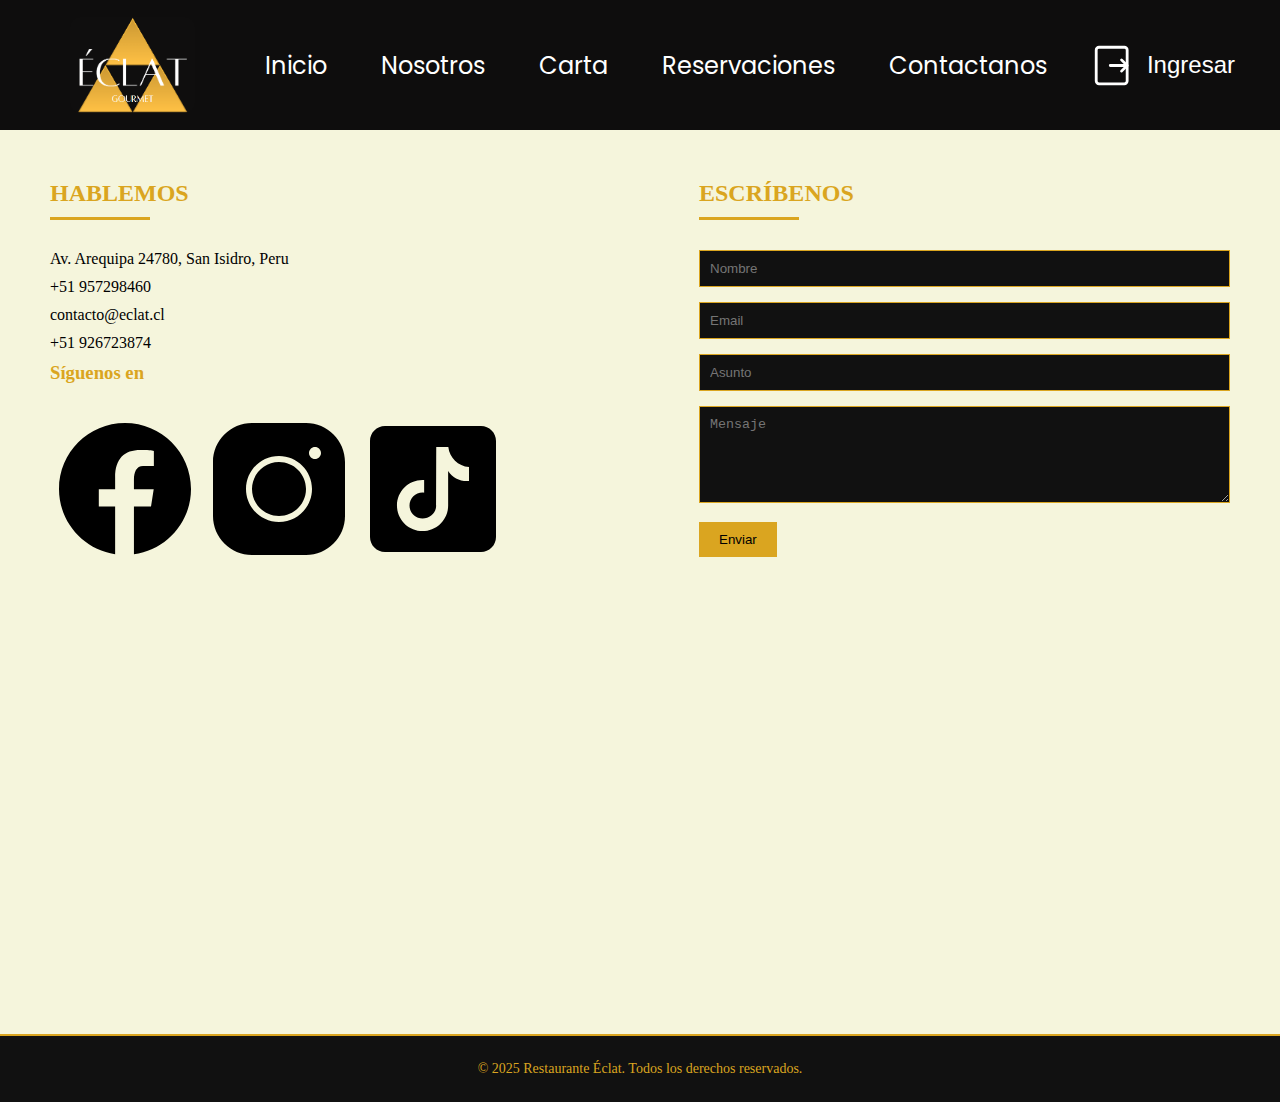
<file: pages/contactanos.html>
<!DOCTYPE html>
<html lang="en">
<head>
    <meta charset="UTF-8">
    <meta name="viewport" content="width=device-width, initial-scale=1.0">
    <title>Contactanos</title>
    <link rel="icon" href="../images/Trifuerza.svg.png">
    <link rel="stylesheet" href="../css/estilos.css">
    <link rel="stylesheet" href="../css/responsive.css">
</head>
<body>
    <header class="hero">
        <nav class="nav-container">
            <a href="../index.html" class="logotipo-enlace">
                <div class="logotipo">
                    <img src="../images/tri.png" alt="logo del restaurante" class="logo-eclat">
                </div>
            </a>
            <ul class="nav-opciones">
                <li class="nav-opcion">
                    <a href="../index.html" class="nav-link">Inicio</a>
                </li>
                <li class="nav-opcion">
                    <a href="../index.html#nuestra-historia" class="nav-link">Nosotros</a>
                </li>
                <li class="nav-opcion">
                    <a href="../pages/carta.html" class="nav-link">Carta</a>
                </li>
                <li class="nav-opcion">
                    <a href="../pages/reservaciones.html" class="nav-link">Reservaciones</a>
                </li>
                <li class="nav-opcion">
                    <a href="../pages/contactanos.html" class="nav-link">Contactanos</a>
                </li>
            </ul>
            <div class="registro">
                <button class="button-login"><svg class="icono-login" xmlns="http://www.w3.org/2000/svg" width="20" height="20" fill="currentColor" viewBox="0 0 16 16">
                    <path d="M6 8a.5.5 0 0 1 .5-.5h4.793l-1.147-1.146a.5.5 0 0 1 .708-.708l2 2a.5.5 0 0 1 0 .708l-2 2a.5.5 0 0 1-.708-.708L11.293 8.5H6.5A.5.5 0 0 1 6 8z"/>
                    <path d="M13 2.5A1.5 1.5 0 0 0 11.5 1h-9A1.5 1.5 0 0 0 1 2.5v11A1.5 1.5 0 0 0 2.5 15h9a1.5 1.5 0 0 0 1.5-1.5v-11zM2.5 2h9a.5.5 0 0 1 .5.5v11a.5.5 0 0 1-.5.5h-9a.5.5 0 0 1-.5-.5v-11a.5.5 0 0 1 .5-.5z"/>
                </svg>Ingresar</button>
            </div>

                <!--aqui va el modal no lo borren-->
            <div class="modal" id="modal-ingresar">
                <div class="modal-contenido">
                    <button class="cerrar-modal">&times;</button>
                    <img src="../images/tri.png" alt="imagen-ingreso" class="imagen-ingreso">
                    <h2 class="iniciar-sesion">Iniciar Sesion</h2>
                    <form id="formulario-login">
                        <div class="grupos">
                            <div class="grupo-1">
                                <label class="usuario-label" for="usuario">Usuario: </label>
                                <input class="usuario"type="text" id="usuario" name="usuario" required>
                            </div>
                            <div class="grupo-2">
                                <label class="contraseña-label" for="contraseña"><br>Contraseña: </label>
                                <input class="contraseña" type="password" id="contraseña" name="contraseña" required>
                            </div>
                        </div>
                        <div class="boton">
                            <button class= "button-wa" type="submit">Ingresar</button>
                        </div>
                        <div class="botones">
                            <button class="olvido" type="submit">¿Has olvidado tu contraseña?</button>
                            <h1 class="division">/</h1>
                            <button class="crear" type="submit">Registrarse en el sitio</button>
                        </div>
                    </form>
                </div>
            </div>
        </nav>
    </header>

    <main>
    <div class="container">
        <div class="left-contactanos">
            <h2>HABLEMOS</h2>
            <div class="underline"></div>
            <div class="contact-info">
                <p><i class="fa fa-map-marker"></i>Av. Arequipa 24780, San Isidro, Peru</p>
                <p><i class="fa fa-whatsapp"></i>+51 957298460</p>
                <p><i class="fa fa-envelope"></i>contacto@eclat.cl</p>
                <p><i class="fa fa-phone"></i>+51 926723874</p>
            </div>
            <h3>Síguenos en</h3>
                <section class="footer-social-container">
            <div class="footer-social">
                        <a href="https://www.youtube.com/watch?v=TfKhf-zWCS8" target="_blank" rel="noopener noreferrer">
                            <svg class="footer-img" xmlns="http://www.w3.org/2000/svg" width="100" height="100" viewBox="0 0 50 50">
                                <path d="M25,3C12.85,3,3,12.85,3,25c0,11.03,8.125,20.137,18.712,21.728V30.831h-5.443v-5.783h5.443v-3.848 c0-6.371,3.104-9.168,8.399-9.168c2.536,0,3.877,0.188,4.512,0.274v5.048h-3.612c-2.248,0-3.033,2.131-3.033,4.533v3.161h6.588 l-0.894,5.783h-5.694v15.944C38.716,45.318,47,36.137,47,25C47,12.85,37.15,3,25,3z"/>
                            </svg>
                        </a>

                        <a href="https://www.youtube.com/watch?v=TfKhf-zWCS8" target="_blank" rel="noopener noreferrer">
                            <svg class="footer-img-ig" xmlns="http://www.w3.org/2000/svg" width="50" height="50" viewBox="0 0 50 50">
                                <path d="M 16 3 C 8.83 3 3 8.83 3 16 L 3 34 C 3 41.17 8.83 47 16 47 L 34 47 C 41.17 47 47 41.17 47 34 L 47 16 C 47 8.83 41.17 3 34 3 L 16 3 z M 37 11 C 38.1 11 39 11.9 39 13 C 39 14.1 38.1 15 37 15 C 35.9 15 35 14.1 35 13 C 35 11.9 35.9 11 37 11 z M 25 14 C 31.07 14 36 18.93 36 25 C 36 31.07 31.07 36 25 36 C 18.93 36 14 31.07 14 25 C 14 18.93 18.93 14 25 14 z M 25 16 C 20.04 16 16 20.04 16 25 C 16 29.96 20.04 34 25 34 C 29.96 34 34 29.96 34 25 C 34 20.04 29.96 16 25 16 z"/>
                            </svg>
                        </a>

                        <a href="https://www.youtube.com/watch?v=TfKhf-zWCS8" target="_blank" rel="noopener noreferrer">
                            <svg class="footer-img-ig" xmlns="http://www.w3.org/2000/svg" width="100" height="100" viewBox="0 0 50 50">
                                <path d="M41,4H9C6.243,4,4,6.243,4,9v32c0,2.757,2.243,5,5,5h32c2.757,0,5-2.243,5-5V9C46,6.243,43.757,4,41,4z M37.006,22.323 c-0.227,0.021-0.457,0.035-0.69,0.035c-2.623,0-4.928-1.349-6.269-3.388c0,5.349,0,11.435,0,11.537c0,4.709-3.818,8.527-8.527,8.527 s-8.527-3.818-8.527-8.527s3.818-8.527,8.527-8.527c0.178,0,0.352,0.016,0.527,0.027v4.202c-0.175-0.021-0.347-0.053-0.527-0.053 c-2.404,0-4.352,1.948-4.352,4.352s1.948,4.352,4.352,4.352s4.527-1.894,4.527-4.298c0-0.095,0.042-19.594,0.042-19.594h4.016 c0.378,3.591,3.277,6.425,6.901,6.685V22.323z"/>
                            </svg>
                        </a>
                    </div>
                </section>
            </div>
        <div class="right-contactanos">
            <h2>ESCRÍBENOS</h2>
            <div class="underline"></div>
            <div class="form">
                <input type="text" placeholder="Nombre">
                <input type="email" placeholder="Email">
                <input type="text" placeholder="Asunto">
                <textarea placeholder="Mensaje" rows="5"></textarea>
                <button>Enviar</button>
            </div>
        </div>
    </div>

    <div class="google-map-container">
        <iframe 
          src="https://www.google.com/maps/embed?pb=!1m18!1m12!1m3!1d3916.173527731716!2d-77.06234188462004!3d-12.045155991507573!2m3!1f0!2f0!3f0!3m2!1i1024!2i768!4f13.1!3m3!1m2!1s0x9105cd8f3ab57e73%3A0x3bcd365a2e3f06b3!2sAv.%20Argentina%20540%2C%20Lima%2015079!5e0!3m2!1ses!2spe!4v1674431231357!5m2!1ses!2spe"
          width="100%" height="450" style="border:0;" allowfullscreen="" loading="lazy">
        </iframe>
    </div>

    <div id="ir-arriba">
      <svg xmlns="http://www.w3.org/2000/svg" width="40" height="40" fill="black" viewBox="0 0 24 24">
        <path d="M12 2L5 9h4v9h6V9h4z"/>
      </svg>
    </div>

    </main>
    <footer>
        <div class="footer-content">
            <p>&copy; 2025 Restaurante Éclat. Todos los derechos reservados.</p>
        </div>
    </footer>
    <script src="../js/modal-mostrar.js"></script>
    <script src="../js/ir-arriba.js"></script>
</body>
</html>
</file>
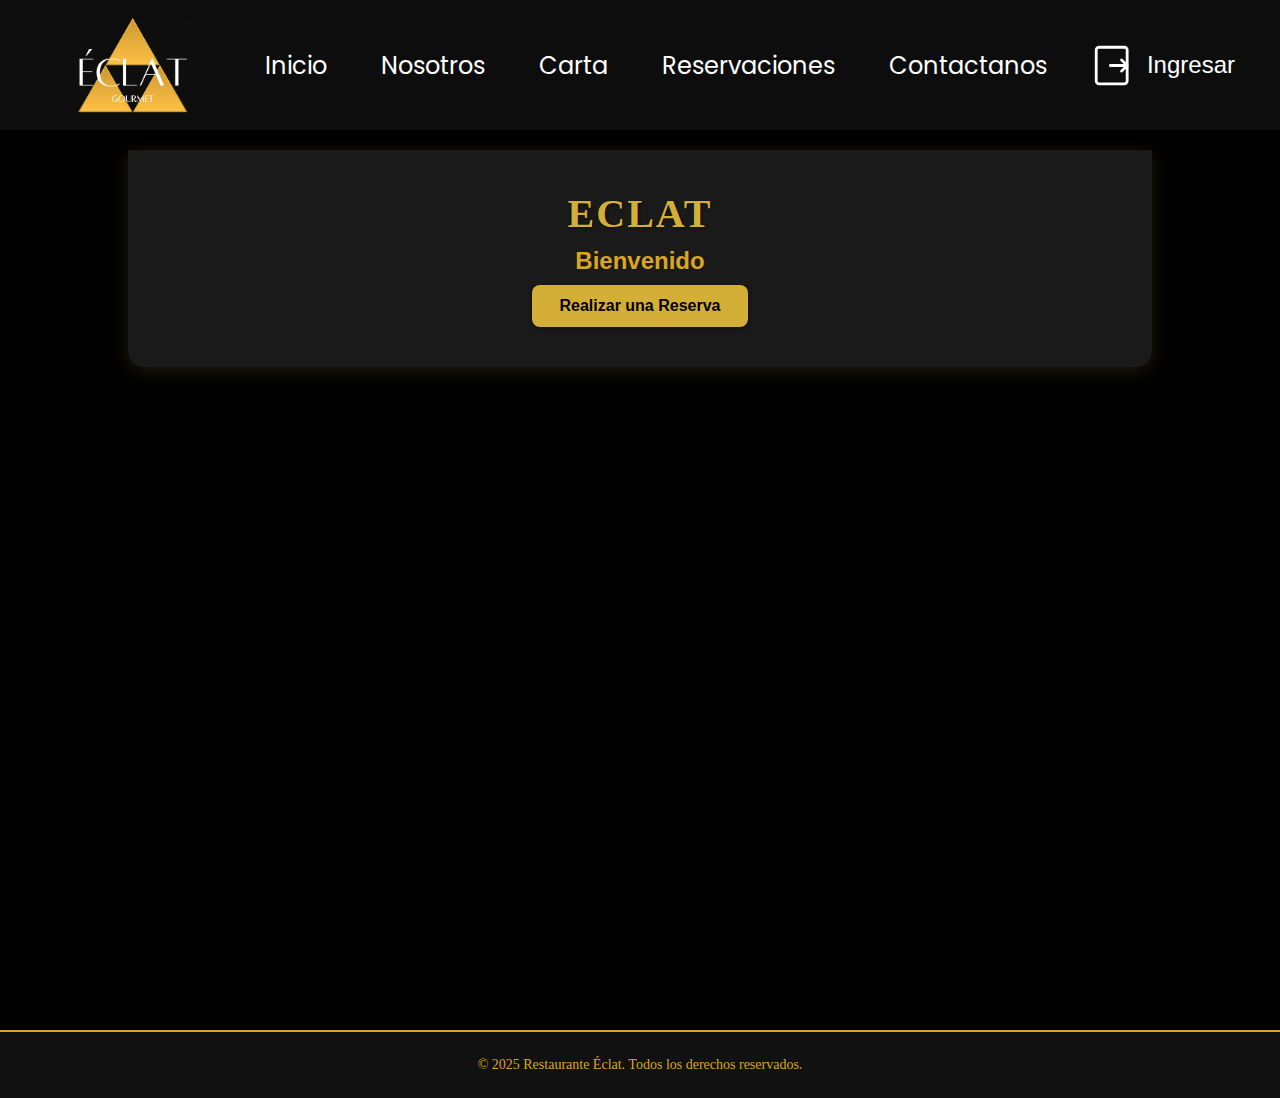
<file: pages/reservaciones.html>
<!DOCTYPE html>
<html lang="en">
<head>
    <meta charset="UTF-8">
    <meta name="viewport" content="width=device-width, initial-scale=1.0">
    <link rel="icon" href="../images/Trifuerza.svg.png">
    <title>Reservaciones</title>
    <link rel="icon" type="image/png" href="images/logo.jpg">
    <link rel="stylesheet" href="../css/estilos.css">
    <link rel="stylesheet" href="../css/responsive.css">
</head>
<body>
    <!--HEADER  -->
    <header class="hero">
      <nav class="nav-container">
          <a href="../index.html" class="logotipo-enlace">
              <div class="logotipo">
                  <img src="../images/tri.png" alt="logo del restaurante" class="logo-eclat">
              </div>
          </a>
          <ul class="nav-opciones">
              <li class="nav-opcion">
                  <a href="../index.html" class="nav-link">Inicio</a>
              </li>
              <li class="nav-opcion">
                  <a href="../index.html#nuestra-historia" class="nav-link">Nosotros</a>
              </li>
              <li class="nav-opcion">
                  <a href="../pages/carta.html" class="nav-link">Carta</a>
              </li>
              <li class="nav-opcion">
                  <a href="../pages/reservaciones.html" class="nav-link">Reservaciones</a>
              </li>
              <li class="nav-opcion">
                  <a href="../pages/contactanos.html" class="nav-link">Contactanos</a>
              </li>
          </ul>
          <div class="registro">
              <button class="button-login"><svg class="icono-login" xmlns="http://www.w3.org/2000/svg" width="20" height="20" fill="currentColor" viewBox="0 0 16 16">
                  <path d="M6 8a.5.5 0 0 1 .5-.5h4.793l-1.147-1.146a.5.5 0 0 1 .708-.708l2 2a.5.5 0 0 1 0 .708l-2 2a.5.5 0 0 1-.708-.708L11.293 8.5H6.5A.5.5 0 0 1 6 8z"/>
                  <path d="M13 2.5A1.5 1.5 0 0 0 11.5 1h-9A1.5 1.5 0 0 0 1 2.5v11A1.5 1.5 0 0 0 2.5 15h9a1.5 1.5 0 0 0 1.5-1.5v-11zM2.5 2h9a.5.5 0 0 1 .5.5v11a.5.5 0 0 1-.5.5h-9a.5.5 0 0 1-.5-.5v-11a.5.5 0 0 1 .5-.5z"/>
              </svg>Ingresar</button>
          </div>

              <!--aqui va el modal no lo borren-->
          <div class="modal" id="modal-ingresar">
              <div class="modal-contenido">
                  <button class="cerrar-modal">&times;</button>
                  <img src="../images/tri.png" alt="imagen-ingreso" class="imagen-ingreso">
                  <h2 class="iniciar-sesion">Iniciar Sesion</h2>
                  <form id="formulario-login">
                      <div class="grupos">
                          <div class="grupo-1">
                              <label class="usuario-label" for="usuario">Usuario: </label>
                              <input class="usuario"type="text" id="usuario" name="usuario" required>
                          </div>
                          <div class="grupo-2">
                              <label class="contraseña-label" for="contraseña"><br>Contraseña: </label>
                              <input class="contraseña" type="password" id="contraseña" name="contraseña" required>
                          </div>
                      </div>
                      <div class="boton">
                          <button class= "button-wa" type="submit">Ingresar</button>
                      </div>
                      <div class="botones">
                          <button class="olvido" type="submit">¿Has olvidado tu contraseña?</button>
                          <h1 class="division">/</h1>
                          <button class="crear" type="submit">Registrarse en el sitio</button>
                      </div>
                  </form>
              </div>
          </div>
      </nav>
  </header>

  <!--Inicio de las Reservaciones-->
  <main>
    <div id="reserva-background">
            <!--  Bienvenida  -->
            <section id="reserva-bienvenida">
                <div class="reserva-titulo">
                    <h1>Eclat</h1>
                </div>
                <div id="reserva-content-1">
                    <h2 style="margin-bottom: 10px;">Bienvenido</h2>
                    <button type="button" id="btn-reserva">Realizar una Reserva</button>
                </div>
            </section>
            <!--  Formulario  -->
            <form id="reserva-form" style="display: none;">
                <div class="reserva-titulo">
                    <h1>Eclat</h1>
                </div>
                <div id="reserva-content-2">
                    <p>¿Cuantas personas?</p>
                    <div id="num-per">
                        <div class="num-persona">1</div>
                        <div class="num-persona">2</div>
                        <div class="num-persona">3</div>
                        <div class="num-persona">4 o más</div>
                    </div>
                </div>
                <div class="reserva-content-3">
                    <label for="fecha">Seleccione la fecha:</label>
                    <div id="reserva-fecha">
                        <input type="date" name="Fecha" id="fecha" class="input-reserva" required>
                    </div>
                </div>
                <div class="reserva-content-3">
                    <label for="hora">Seleccione la hora:</label>
                    <div id="reserva-hora">
                        <input type="time" name="Hora" id="hora" class="input-reserva" required>
                    </div>
                </div>
                <div class="reserva-content-3">
                    <label for="terminos">
                        <input type="checkbox" name="Termino" id="terminos" required>
                        Acepto los <a href="terminos.html" target="_blank">terminos y condiciones</a> 
                    </label>
                </div>
                <div class="reserva-content-3">
                    <button type="button" id="btn-reserva-2">Siguiente</button>
                </div>
                
            </form>
            <!--  Final  -->
            <form id="reserva-final" style="display: none;">
                <div class="reserva-titulo">
                    <h1>Eclat</h1>
                </div>
                <div class="reserva-content-4">
                    <div class="reserva-titulo-2">
                        <h2>Personalizar tu experiencia</h2>
                    </div>
                    <div class="reserva-content-4-1">
                        <label for="reserva-motivo">Motivo de la Reserva</label>
                        <select name="motivosReserva" id="reserva-motivo">
                        <option>Aniversario</option>
                        <option>Cumpleaños</option>
                        <option>Pedida de mano</option>
                        <option>otro</option>
                        <option>Ninguna</option>
                        </select>
                    </div>
                    <div class="reserva-content-4-1">
                        <label for="Mensaje">Envianos alguna petición especial:</label>
                        <textarea name="mensaje" id="Mensaje"> </textarea> 
                    </div>
                    <div class="reserva-content-4-1">
                        <p id="info">
                            Por favor tenga en cuenta que la tolerancia es de 15 minutos y <br> 
                            dispone de la mesa durante un máximo de 120 minutos desde la hora reservada,<br>
                            independientemente de la hora de llegada.
                            <br><br>
                            No está permitido el ingreso de alimentos (tortas, bocaditos, etc.) ni mascotas.
                            <br><br>
                            Para la última reserva, el personal presentará la cuenta a las 21:55 h (domingos a las 18:55 h) 
                            para poder cumplir con el horario de cierre de atención.
                        </p>
                    </div>
                    <section id="reserva-resumen">
                        <h3>Resumen de la Reserva:</h3>
                        <p><strong>Personas:</strong> <span id="resumen-personas">-</span></p>
                        <p><strong>Fecha:</strong> <span id="resumen-fecha">-</span></p>
                        <p><strong>Hora:</strong> <span id="resumen-hora">-</span></p>
                    </section>
                    <div class="reserva-content-4-1">
                        <input type="submit" value="Confirmar" onclick="mostrarConfirm()">
                    </div>
                </div>
            </form>
    </div>
    <div id="ir-arriba">
      <svg xmlns="http://www.w3.org/2000/svg" width="40" height="40" fill="black" viewBox="0 0 24 24">
        <path d="M12 2L5 9h4v9h6V9h4z"/>
      </svg>
    </div>
</main>
    <!-- FOOTER ---->
    <footer>
      <div class="footer-content">
          <p>&copy; 2025 Restaurante Éclat. Todos los derechos reservados.</p>
      </div>
  </footer>

    <script src="../js/reserva-acciones.js"></script>
    <script src="../js/modal-mostrar.js"></script>
    <script src="../js/ir-arriba.js"></script>
</body>
</html>
</file>
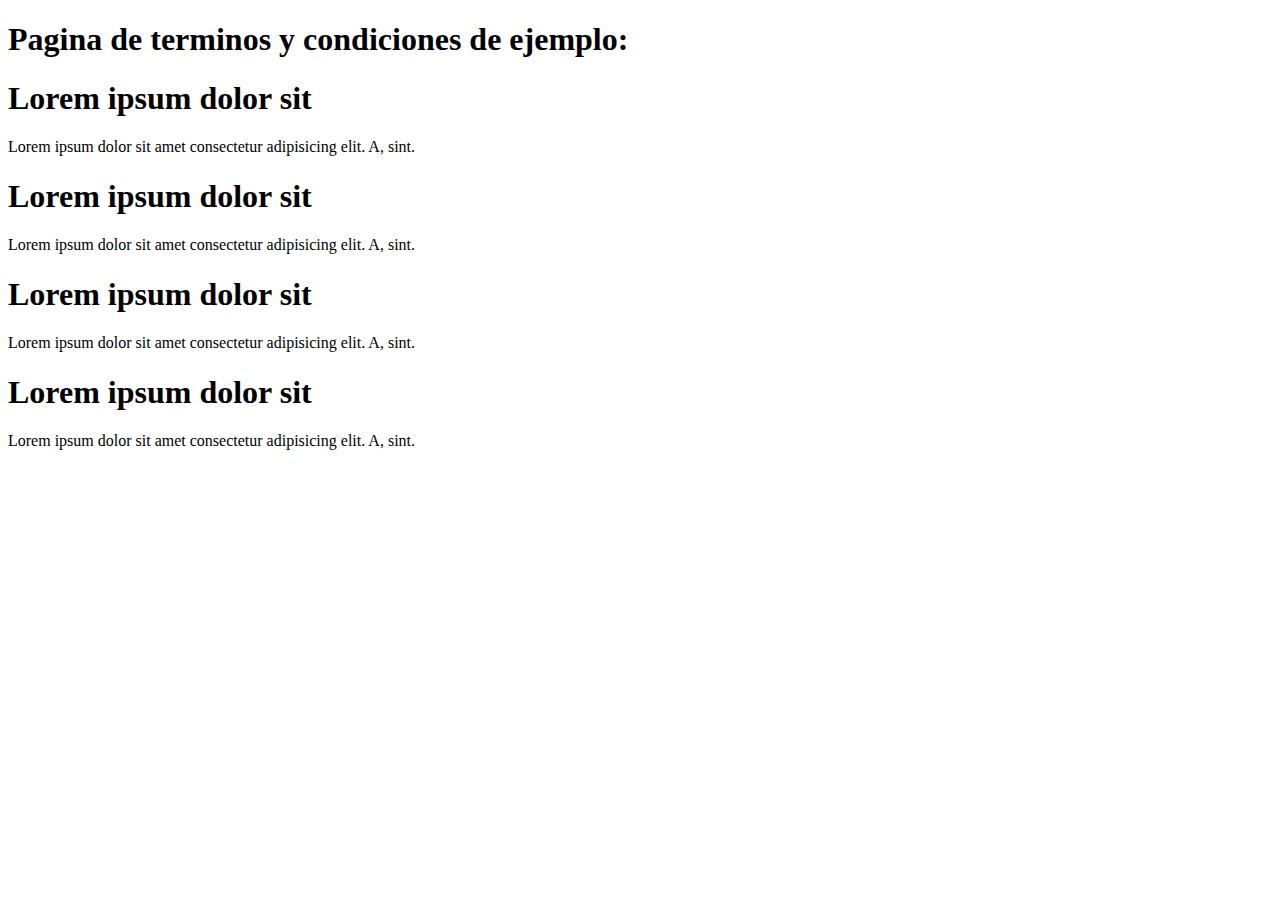
<file: pages/terminos.html>
<!DOCTYPE html>
<html lang="en">
<head>
    <meta charset="UTF-8">
    <meta name="viewport" content="width=device-width, initial-scale=1.0">
    <title>terminos</title>
</head>
<body>
    
    <h1>Pagina de terminos y condiciones de ejemplo:</h1>
        <h1>Lorem ipsum dolor sit </h1>

        <p>Lorem ipsum dolor sit amet consectetur adipisicing elit. A, sint.</p>

        <h1>Lorem ipsum dolor sit </h1>

        <p>Lorem ipsum dolor sit amet consectetur adipisicing elit. A, sint.</p>

        <h1>Lorem ipsum dolor sit </h1>

        <p>Lorem ipsum dolor sit amet consectetur adipisicing elit. A, sint.</p>

        <h1>Lorem ipsum dolor sit </h1>

        <p>Lorem ipsum dolor sit amet consectetur adipisicing elit. A, sint.</p>
</body>
</html>
</file>
<file: css/estilos.css>
@import url('https://fonts.googleapis.com/css2?family=Poppins:wght@300;400;600;700&display=swap');

* {
  margin: 0;
  padding: 0;
  box-sizing: border-box;
}

body {
    background-color: beige;
    overflow-x: hidden;  
    
}

img {
    width: 300px;
    border-radius: 15px;
}

/************** Navegador *********************************/

.nav-container {
  display: flex;
  align-items: center;
  justify-content: space-between;
  background-color: rgb(14, 13, 13);
  padding: 0 20px;
  height: 130px;
}

.nav-opciones {
    font-family: 'Poppins', sans-serif;
    list-style: none;
    display: flex;
    justify-content:space-between;   
    font-size: 20px;
    text-decoration: none;
    width: 100%;  
    padding: 10px 20px;
}
.nav-opciones li a:hover {

  transform: translateY(-5px); 
}

.icono-login {
    width: 45px; 
    height: 45px;
    margin-right: 10px; 
}

.button-login {
  display: flex;
  align-items:center;
  background: none;
  border: none;
  font-size: 24px;
  color: white;
  cursor: pointer;
  transition: all 0.3s ease;
  border-radius: 15px;
  padding: 10px 25px;
}

.button-login:hover {
    color: rgb(216, 174, 20);
    transform: translateY(-5px) scale(1.01);
}

.nav-link {
    font-size: 24px;
    color: white;
    text-decoration: none;
    display: inline-block;
    position: relative;
    transition: all 0.3s ease;
}

.nav-link:hover {
    color: rgb(216, 174, 20);
}

.registro {
    display: flex;
}

.logotipo {
    display: flex;
    align-items: center;
    padding: 50px;
}

.logo-eclat {
  width: 125px;
  height: auto;
  border-radius: 10px;
}

/************** modal "invisible" *********************************/

.modal {
    position: fixed;
    top: 0;
    left: 0;
    width: 100vw;
    height: 100vh;
    background: rgba(0, 0, 0, 0.5);
    justify-content: center;
    align-items: center;
    z-index: 1000;
    opacity: 0;
    pointer-events: none;
    transition: opacity 0.5s ease;
    display: flex; 
}

.modal.mostrar { 
    opacity: 1;
    pointer-events: auto;
}

.modal-contenido {
    transform: scale(0.8);
    background: rgb(14, 13, 13);
    padding: 40px;
    border-radius: 10px;
    box-shadow: 0 0 20px rgb(14, 13, 13);
    width: 90%;
    max-width: 500px;
    position: relative;
    text-align: center;
}

.modal.mostrar .modal-contenido {
    transform: scale(1);
}


.modal-contenido {
    background: rgb(14, 13, 13); 
    padding: 40px;
    border-radius: 10px; 
    box-shadow: 0 0 20px rgb(14, 13, 13); 
    max-width: 800px; 
    height: 600px;
    width: 90%; 
    text-align: center; 
    position: relative; 
}


.imagen-ingreso {
    width: 155px;
    height: 120px;
}

.cerrar-modal {
  position: absolute;
  top: 10px;
  right: 10px;
  background: none;
  border: none;
  font-size: 40px;
  color: white;
  cursor: pointer;
}

.iniciar-sesion {
    padding: 10px;
    font-size: 30px;
    color: rgb(240, 240, 227);
}

.grupo-1 {
    display: flex;
    align-items: center;
    justify-content: center; 
    margin-bottom: 30px;
    gap: 17px;
}

.grupo-2 {
    display: flex;
    align-items: center;
    justify-content: center; 
    margin-bottom: 20px;
    gap: 15px;
    margin-top: -50px; 
    margin-left: 2px;
    margin-bottom: 0px;
}



.usuario, .contraseña {
    flex: 1;
    font-size: 16px;
    border-radius: 10px;
    padding: 8px;
    font-family: 'Poppins', sans-serif;
}

.usuario-label, .contraseña-label {
    width: 180px; 
    color: #ffffff;
    font-size: 25px;
    text-align: right;
}

input.usuario,
input.contraseña {
    width: 100%; 
    max-width: 300px; 
    box-sizing: border-box;
    padding: 8px;
    font-size: 1rem;
}



.usuario-label{
    padding-left:66px;
}

.contraseña {
    margin-top: 45px; 
}

.grupos {
    margin-top: 10px;
}

.boton {
    margin-top: 15px;
    margin-bottom: 30px;
    justify-content: center; 
}

.button-wa {
  background-color: #216824;
  color: white;
  border: none;
  border-radius: 10px;
  padding: 20px 30px;
  cursor: pointer;
  transition: background 0.3s ease;
  margin-top: 20px;
  font-weight: bold;
  font-family: 'Poppins', sans-serif;
}

.button-wa:hover {
    background-color: #45a049;
}
.formulario-login {
    display: flex;
    flex-direction: column;
    align-items: center;
    gap: 10px; 
}

.botones {
    display: flex;
    margin-top: 20px;
    gap: 2.5em;
    justify-content: center; 
}

.olvido {
  background-color: #811710;
  color: white;
  border: none;
  border-radius: 10px;
  padding: 10px 30px;
  cursor: pointer;
  transition: background 0.3s ease;
  font-weight: bold;
  font-family: 'Poppins', sans-serif;
}

.olvido:hover {
    background-color: #aa2c23;
}

.division {
    color: azure;
    font-size: 50px;
}

.crear {
  background-color:#216824;
  color: white;
  border: none;
  border-radius: 10px;
  padding: 10px 30px;
  cursor: pointer;
  transition: background 0.3s ease;
  font-weight: bold;
  font-family: 'Poppins', sans-serif;
}

.crear:hover {
    background-color: #45a049;
}

/************** Navegador (solo que empezamos muy desordenado) *********************************/

.control-header{
    position: relative;
    width: 100%;
    height: 810px;
    overflow: hidden;
    display: flex;
    align-items: center;
    justify-content: center;
    margin: 0 auto;
}

.heroe {
    position: relative;
    width: 100%;
    height: 810px;
    overflow: hidden;
    display: flex;
    align-items: center;
    justify-content: center;
}

.heroe-fondo {
    position: absolute;
    top: 0;
    left: 0;
    right: 0;
    bottom: 0; 
    width: 100%;
    height: 100vh;
    object-fit: cover;
    z-index: -1;
}


.heroe-contenedor {
    position: relative;
    z-index: 2;
    width: 100%;
    padding: 0 40px; 
}


.heroe-contenido {
    display: flex;
    align-items: center; 
    justify-content: space-between; 
    gap: 5em; 
    height: 80vh; 
}

.heroe-izquierda {
    display: flex;
    flex-direction: column;
    justify-content: center; 
    align-items: flex-start; 
    height: 100%; 
    padding-left: 0em; 
}

.heroe::after {
    content: '';
    position: absolute;
    bottom: 0;
    left: 0;
    width: 100%;
    height: 25%; 
    background: linear-gradient(to bottom, 
    rgba(0, 0, 0, 0) 0%, 
    rgba(0, 0, 0, 0.7) 40%, 
    rgb(14, 13, 13) 80%
);
    z-index: 1;
}

.heroe {
  position: relative;
  width: 100%;
  max-width: 2400px;
  max-height: 1200px;
  margin: 0px;
  overflow: hidden;
}

.heroe-slider {
  position: relative;
  width: 100%;
  height: 400px;
}

.heroe-slider img {
  transform: scale(2.1); 
  transform-origin: center center; 
}

.slide {
  display: none;
  position: absolute;
  width: 100%;
  height: 100%;
}

.slide img {
  width: 100%;
  height: 100%;
  object-fit: cover;
}

/**************Pantalla con imagenes diferentes que no usara javascript :3*********************************/

#slide1:checked ~ .heroe-slider .slide1 {
  display: block;
}
#slide2:checked ~ .heroe-slider .slide2 {
  display: block;
}
#slide3:checked ~ .heroe-slider .slide3 {
  display: block;
}

/******************** Mostrara las flechas según la imagen que se este viendo(osea que va a rotar)***********/

#slide1:checked ~ label.flecha-izquierda[for="slide3"],
#slide1:checked ~ label.flecha-derecha[for="slide2"] {
  display: block;
}

#slide2:checked ~ label.flecha-izquierda[for="slide1"],
#slide2:checked ~ label.flecha-derecha[for="slide3"] {
  display: block;
}

#slide3:checked ~ label.flecha-izquierda[for="slide2"],
#slide3:checked ~ label.flecha-derecha[for="slide1"] {
  display: block;
}


.boton-menu {
    padding: 10px 30px;
    margin-top: 10px;
    font-size: 1.85em;
    font-family: 'Poppins', sans-serif;
    cursor: pointer;
    background-color: rgb(14, 13, 13);
    color: white;
    border: none;
    border-radius: 10px;
    width: 185px;
    transition: background-color 0.4s ease;
    text-decoration: none;
    display: inline-block; 
    margin-left: 55px;
    box-shadow: 0 10px 20px rgba(0, 0, 0, 0.3); 
}

.boton-menu:hover {
    color: rgb(0, 0, 0);
    background-color: #ececec;
    box-shadow: 0 10px 20px rgba(0, 0, 0, 1); 
}

.redireccion-menu {
    padding: 0px 0px 0px 290px;
    margin-left: 130px;
    font-family: 'Poppins', sans-serif;
}

.heroe-derecha {
    display: flex;
    flex-direction: column;
    gap: 2em; 
}

.lema {
    padding: 0px 0px 0px 70px;
    color: #ffffff;
    box-shadow: #000000;
}

.lema-contenido {
    color: #ffffff;
    font-size: 2.3rem; 
    text-shadow: 2px 2px 8px rgba(0, 0, 0, 1); 
}

.fundador img {
    width: 350px;
    height: 350px;
    object-fit: cover;
    border-radius: 50%;
    margin-top: -120px;
    margin-left: 390px;
    box-shadow: 0 10px 20px rgba(0, 0, 0, 0.3); 
}

.heroe-derecha {
    position: relative;
    width: 300px; 
    height: 500px; 
    display: flex;
    justify-content: center;
}

.imagen {
    position: absolute;
    width: 180px;
    height: 220px;
    background: white;
    box-shadow: 0px 5px 15px rgba(0, 0, 0, 0.3);
    border-radius: 10px;
    overflow: hidden;
}

.imagen-menu-1 {
    margin-left: -200px;
    margin-top: -100px;
    width: 500px;
    height: 400px;
    box-shadow: 0 10px 20px rgba(0, 0, 0, 1);
    border-radius: 30px;
}

.imagen-menu-2 {
    top: 50px; 
    left: 100px; 
    z-index: 2; 
    margin-left: -300px;
    width: 480px;
    height: 400px;
    box-shadow: 0 10px 20px rgba(0, 0, 0, 1);
    border-radius: 30px;
}

.heroe-derecha img {
    width: 100%;
    height: 100%;
    object-fit: cover;
}

.enlace {
    background-color: #0e0d0d;
    padding: 60px 20px;
    display: flex;
    justify-content: center;
    align-items: center;
  }
  
  .enlace-contenedor {
    display: flex;
    align-items: center;
    gap: 2rem;
    position: relative;
  }
  
  .flecha-izquierda, .flecha-derecha {
    display: flex;
    align-items: center;
    z-index: 1;
  }
  
  .boton-flecha {
    background: none;
    border: none;
    color: rgb(0, 0, 0);
    cursor:rgb(0, 0, 0)ter;
    transition: transform 0.3s ease;
  }
  
  .boton-flecha:hover {
    transform: scale(1.2);
  }
  
  /***************************Animacion de cambio de imagenes****************************************/

  .flecha-izquierda, .flecha-derecha {
    display: none;
    position: absolute;
    top: 50%;
    transform: translateY(-50%);
    cursor: pointer;
    color: white;
    padding: 0.5rem;
    z-index: 10;
    width: 48px;
    height: 48px;
  }

  /* Posición */
  .flecha-izquierda {
    left: 15px;
    transition: transform 0.3s ease;
  }

  .flecha-izquierda:hover {
    transform: scale(1.5);
  }

  .flecha-derecha {
    right: 25px;
    transition: transform 0.3s ease;
  }

  .flecha-derecha:hover {
    transform: scale(1.5);
    right: 25px
  }


  .critica, .critica-activa {
    background: rgba(255, 255, 255, 0.05);
    border-radius: 15px;
    padding: 20px;
    width: 500px;
    height: 220px;
    display: flex;
    align-items: center;
    gap: 20px;
    box-shadow: 0 5px 20px rgba(0,0,0,0.5);
    transition: all 0.3s ease;
    opacity: 0;
    visibility: hidden;
    position: absolute;
  }
  
  .critica-activa {
    opacity: 1;
    visibility: visible;
    transform: scale(1.05);
    background: rgba(255, 255, 255, 0.08);
    box-shadow: 0 10px 30px rgba(0,0,0,0.6);
    position: relative;
  }
  
  .critica-contenedor {
    display: flex;
    align-items: center;
    gap: 20px;
  }
  
  .critica-contenido-imagen img {
    width: 120px;
    height: 120px;
    object-fit: cover;
    border-radius: 50%;
    box-shadow: 0 5px 15px rgba(0,0,0,0.7);
  }
  
  .critica-opinion {
    flex: 1;
  }
  
  .contenido-opinion {
    font-size: 1rem;
    font-family: 'Poppins', sans-serif;
    color: white;
    font-style: italic;
    line-height: 1.5;
  }

  /** BODY EDUARDO - ALONSO **************************************************************************/

#nuestra-historia h2 {
    font-size: 32px;
    margin-bottom: 20px;
    color: goldenrod;
}

#nuestra-historia p {
    font-size: 26px;
    line-height: 1.8;
    color: black;
}

#parrafo_body_1, #parrafo_body_2 {
    width: 50%;
    padding: 20px;
}

#img_body_1, #img_body_2 {
    width: 50%;
    padding: 20px;
}

#img_body_1 img,
#img_body_2 img {
    width: 100%;
    border: 2px solid goldenrod;
    border-radius: 10px;
    object-fit: cover;
    padding: 10px 1%;
}

  /*Fadia*/

  footer {
    background-color: #111;
    color: goldenrod;
    text-align: center;
    padding: 20px 10px;
    border-top: 2px solid goldenrod;
    font-size: 14px;
}

footer p {
    margin: 5px 0;
}

 .container{
    display: flex;
    justify-content: space-between;
    padding: 50px;
    height: 50vh;
    padding-bottom: 0px;
}
.left-contactanos, .right-contactanos {
    width: 45%;
    padding-bottom: 0px;
    margin: 0px;
}

.left-contactanos{
    justify-content: center;
}

.footer-social-container {
    margin: 0px;
}

h2, h3 {
    color: goldenrod;
}
.underline {
    width: 100px;
    height: 3px;
    background: goldenrod;
    margin: 10px 0 30px 0;
}
.contact-info i, .social-icons i {
    color: goldenrod;
}
.contact-info p {
    margin: 10px 0;
}
.form input, .form textarea {
    width: 100%;
    background: #111;
    border: 1px solid goldenrod;
    color: goldenrod;
    padding: 10px;
    margin-bottom: 15px;
}
.form button {
    background: goldenrod;
    border: none;
    color: #000;
    padding: 10px 20px;
    cursor: pointer;
}

#ir-arriba {
  position: fixed;
  bottom: 30px;
  right: 30px;
  background-color: rgb(213, 193, 80);
  border: 2px solid black;
  border-radius: 50%;
  padding: 10px;
  cursor: pointer;
  z-index: 1000;
  box-shadow: 0 4px 8px rgba(0, 0, 0, 0.2);

  opacity: 0;
  pointer-events: none;
  visibility: hidden;
  transition: opacity 0.4s ease, visibility 0.4s ease, transform 0.4s ease;
}

#ir-arriba.show {
  opacity: 1;
  pointer-events: auto;
  visibility: visible;
  transform: translateY(0);
}


#ir-arriba svg {
  display: block;
}

  
/**************Inicio de la carta-yarumy***********/

.titulo-carta {
    text-align: center;
    color: #ffffff; 
    font-size: 50px;                 
    font-family: 'Arial', sans-serif;   
    position: absolute;
    top: 50%;
    left: 50%;
    transform: translate(-50%, -50%);
}

.fila-plato {
    display: flex;
    justify-content: space-between;
    align-items: center;
    margin-bottom: 10px;
    border-bottom: 1px dotted #cda40f;
}

.platos-criollos, .ceviches, .platos-autor {
    max-width: 1100px;   
    margin: auto;    
}

.precio, .nombre {
    font-weight: bold;
    font-size: x-large;
    color: #cda40f;
}

.descripcion {
    margin-bottom: 15px;
}

.imagen-titulo {
    width: 100%;
    height: 100%;
    object-fit: cover;
    display: block;
    border-radius: 0;
    opacity: 0.7;
}

.titulo-imagen-container {
    position: relative;
    overflow: hidden;
    width: 100%;    
    height: 220px;  
    margin-bottom: 30px; 
}

.footer-social {
    gap: 20px;
    padding: 30px 0;
}

.footer__icons {
    width: 36px;
    height: 36px;
}

.footer-img {
    width: 150px;
    height: auto;
    border: none;
}

.footer-img-ig {
    width: 150px;
    height: auto;
    border: none;
    margin-top: -50px;
}

.footer-social a {
  text-decoration: none; 
}



/*** RESERVACIONES - EDUARDO *******************************************************************************/
#reserva-background {
    background-color: #000000;
    min-height: 100vh;
    font-family: 'Segoe UI', sans-serif;
    color: #ffffff;
    padding-top: 20px;
}

#reserva-bienvenida {
    background-color: #1a1a1a;
    color: #ffffff;
    display: flex;
    flex-direction: column;
    justify-content: center;
    text-align: center;
    border-radius: 0 0 16px 16px;
    padding: 40px 20px;
    margin: 0 auto 30px;
    width: 80%;
    box-shadow: 0 4px 20px rgba(212, 175, 55, 0.15);
}

.reserva-titulo h1 {
    font-size: 2.5rem;            
    font-weight: 700;             
    color: #d4af37;               
    margin-bottom: 10px;
    letter-spacing: 2px;          
    text-transform: uppercase;    
    font-family: 'Georgia', serif; 
    text-shadow: 1px 1px 3px rgba(0, 0, 0, 0.6); 
    text-align: center;
}

#btn-reserva {
    padding: 12px 28px;
    background-color: #d4af37;
    color: #000000;
    font-size: 1rem;
    font-weight: bold;
    border: none;
    border-radius: 8px;
    cursor: pointer;
    transition: background-color 0.3s ease;
    box-shadow: 0 2px 5px rgba(0, 0, 0, 0.3);
}

#btn-reserva:hover {
    background-color: #c19e2f;
}

#reserva-form {
    background-color: #1a1a1a;
    display: flex;
    flex-direction: column;
    justify-content: center;
    text-align: center;
    border-radius: 0 0 16px 16px;
    padding: 40px 20px;
    margin: 0 auto 30px;
    width: 80%;
    gap: 24px;
    color: #ffffff;
    box-shadow: 0 4px 20px rgba(212, 175, 55, 0.05);
}

#reserva-content-2 {
    margin-bottom: 30px;
}

#num-per {
    display: flex;
    justify-content: center;
    gap: 12px;
    margin-top: 10px;
}

.num-persona {
    background-color: #2c2c2c;
    color: #ffffff;
    border: 1px solid #d4af37;
    padding: 10px 20px;
    border-radius: 50px;
    cursor: pointer;
    transition: all 0.3s ease;
    font-weight: 500;
}

.num-persona:hover,
.num-persona.selected {
    background-color: #d4af37;
    color: #000000;
}

.reserva-content-3 {
    margin-bottom: 24px;
    text-align: left;
    width: 90%;
    margin-inline: auto;
}

.input-reserva {
    background-color: #2c2c2c;
    color: #ffffff;
    border: 1px solid #555;
    border-radius: 6px;
    padding: 10px;
    width: 100%;
    font-size: 0.95rem;
}

#btn-reserva-2 {
    padding: 12px 28px;
    background-color: #d4af37;
    color: #000000;
    font-size: 1rem;
    font-weight: bold;
    border: none;
    border-radius: 8px;
    cursor: pointer;
    transition: background-color 0.3s ease;
}

#btn-reserva-2:hover {
    background-color: #c19e2f;
}

#reserva-form label {
    color: #d4af37;
    font-weight: 500;
    margin-bottom: 6px;
    display: block;
    text-align: left;
}

#reserva-final {
    background-color: #1a1a1a;
    display: flex;
    flex-direction: column;
    justify-content: center;
    text-align: center;
    border-radius: 0 0 16px 16px;
    padding: 40px 20px;
    margin: 0 auto 30px;
    width: 80%;
    gap: 24px;
    color: #ffffff;
    box-shadow: 0 4px 20px rgba(212, 175, 55, 0.05);
}

.reserva-titulo-2 h2 {
    color: #ffffff;
    font-size: 1.3rem;
    margin-bottom: 16px;
}

.reserva-content-4-1 {
    margin-bottom: 24px;
    text-align: left;
    width: 90%;
    margin-inline: auto;
}

#reserva-motivo,
#Mensaje {
    background-color: #2c2c2c;
    color: #ffffff;
    border: 1px solid #555;
    border-radius: 6px;
    padding: 10px;
    width: 100%;
    font-size: 0.95rem;
}

#info {
    font-size: 0.9rem;
    line-height: 1.6;
    color: #dddddd;
}

#reserva-final label {
    color: #d4af37;
    font-weight: 500;
    margin-bottom: 6px;
    display: block;
    text-align: left;
}

#reserva-final input[type="submit"] {
    padding: 12px 28px;
    background-color: #d4af37;
    color: #000000;
    font-weight: bold;
    border: none;
    border-radius: 8px;
    cursor: pointer;
    transition: background-color 0.3s ease;
}

#reserva-final input[type="submit"]:hover {
    background-color: #c19e2f;
}

#reserva-resumen {
    background-color: #2c2c2c;
    border: 1px solid #d4af37;
    border-radius: 10px;
    padding: 20px;
    width: 90%;
    margin: 20px auto;
    text-align: left;
    color: #ffffff;
    font-size: 0.95rem;
}

#reserva-resumen h3 {
    color: #d4af37;
    margin-bottom: 10px;
}


/****************************************************************************/
</file>
<file: css/responsive.css>
/**Responsive - Franco**/

/**index.html**/

/*hasta 1200px*/
@media (max-width: 1200px) {
  .nav-opciones {
    font-size: 16px;
    padding: 5px 10px;
  }

  .logotipo {
    padding: 10px;
  }

  .heroe-contenido {
    flex-direction: column;
    gap: 2em;
    height: auto;
    padding: 40px 0;
  }

  .heroe-derecha,
  .heroe-izquierda {
    width: 100%;
    align-items: center;
    text-align: center;
    padding: 0;
  }

  .imagen-menu-1, .imagen-menu-2 {
    margin: 0 auto;
    width: 90%;
    height: auto;
  }

  .fundador img {
    margin: 0 auto;
    margin-top: 20px;
    display: block;
  }

  .lema {
    padding: 0;
  }
}

/*hasta 992px*/
@media (max-width: 992px) {
  .nav-container {
    flex-direction: column;
    height: auto;
    padding: 10px;
  }

  .nav-opciones {
    flex-direction: column;
    align-items: center;
    width: auto;
  }

  .registro {
    margin-top: 10px;
  }

  .modal-contenido {
    width: 95%;
    padding: 20px;
  }

  #parrafo_body_1, #parrafo_body_2, #img_body_1, #img_body_2 {
    width: 100%;
    padding: 10px;
  }

  #nuestra-historia > div {
    flex-direction: column;
  }

  #nuestra-historia p {
    font-size: 16px;
    line-height: 1.8;
    color: black;
}

  .container {
    flex-direction: column;
    height: auto;
    padding: 20px;
  }

  .left, .right {
    width: 100%;
  }
}

/*hasta 768px*/
@media (max-width: 768px) {
  .nav-link {
    font-size: 18px;
  }

  .button-login {
    font-size: 18px;
  }

  .boton-menu {
    font-size: 1.2em;
    width: auto;
    margin-left: 0;
  }

  .titulo-carta {
    font-size: 30px;
  }

  .fila-plato {
    flex-direction: column;
    text-align: center;
  }

  .modal-contenido {
    max-height: 90vh;
    overflow-y: auto;
  }
}

/*hasta 576px*/
@media (max-width: 576px) {
  .nav-opciones li {
    margin: 5px 0;
  }

  .button-wa, .olvido, .crear {
    font-size: 14px;
    padding: 8px 15px;
  }

  .botones {
    flex-direction: column;
    gap: 10px;
  }

  .imagen-ingreso {
    width: 100px;
    height: auto;
  }

  .input-reserva,
  #reserva-motivo,
  #Mensaje {
    font-size: 0.85rem;
    padding: 8px;
  }

  .reserva-titulo h1 {
    font-size: 1.5rem;
  }

  .logo-eclat {
    width: 80px;
  }

  footer {
    font-size: 12px;
  }
}

/**carta.html**/

/*hasta 1024px*/
@media (max-width: 1024px) {
  .titulo-carta {
    font-size: 36px;
  }

  .fila-plato {
    flex-direction: column;
    align-items: flex-start;
    gap: 5px;
  }

  .precio, .nombre {
    font-size: 20px;
  }

  .descripcion {
    font-size: 1rem;
    line-height: 1.4;
  }

  .platos-criollos,
  .ceviches,
  .platos-autor {
    padding: 0 20px;
  }

  .imagen-titulo {
    height: 180px;
  }

  .titulo-imagen-container {
    height: 180px;
  }
}

/*hasta 768px*/
@media (max-width: 768px) {
  .titulo-carta {
    font-size: 28px;
    padding: 0 10px;
    text-align: center;
  }

  .fila-plato {
    flex-direction: column;
    align-items: flex-start;
    gap: 6px;
    padding: 5px 0;
  }

  .precio, .nombre {
    font-size: 18px;
  }

  .descripcion {
    font-size: 0.95rem;
  }

  .platos-criollos,
  .ceviches,
  .platos-autor {
    padding: 0 15px;
  }

  .imagen-titulo {
    height: 150px;
  }

  .titulo-imagen-container {
    height: 150px;
  }
}

/*hasta 480px*/
@media (max-width: 480px) {
  .titulo-carta {
    font-size: 22px;
  }

  .fila-plato {
    gap: 4px;
    padding: 3px 0;
  }

  .precio, .nombre {
    font-size: 16px;
  }

  .descripcion {
    font-size: 0.85rem;
  }

  .imagen-titulo {
    height: 120px;
  }

  .titulo-imagen-container {
    height: 120px;
  }
}

/**reservaciones.html**/

/* hasta 1024px*/
@media (max-width: 1024px) {
  #reserva-bienvenida,
  #reserva-form,
  #reserva-final {
    width: 90%;
    padding: 30px 15px;
  }

  #reserva-background {
    min-height: 100vh; 
    padding-bottom: 40px;
    height: 300px;
  }

  .reserva-titulo h1 {
    font-size: 2rem;
  }

  #btn-reserva,
  #btn-reserva-2,
  #reserva-final input[type="submit"] {
    font-size: 0.95rem;
    padding: 10px 24px;
  }

  #reserva-resumen {
    font-size: 0.9rem;
  }

  .reserva-content-4-1,
  .reserva-content-3 {
    width: 95%;
  }
}

/*hasta 768px*/
@media (max-width: 768px) {
  .reserva-titulo h1 {
    font-size: 1.8rem;
  }

  #reserva-bienvenida {
    padding: 20px 15px;
    margin-bottom: 20px;
  }

  #num-per {
    flex-wrap: wrap;
    gap: 10px;
  }

  .num-persona {
    flex: 1 1 40%;
    text-align: center;
    font-size: 0.9rem;
    padding: 8px 14px;
  }

  #reserva-form,
  #reserva-final {
    width: 95%;
    padding: 25px 10px;
  }

  #reserva-resumen {
    width: 95%;
    padding: 15px;
  }

  #reserva-motivo,
  #Mensaje,
  .input-reserva {
    font-size: 0.9rem;
  }

  #btn-reserva,
  #btn-reserva-2,
  #reserva-final input[type="submit"] {
    font-size: 0.9rem;
    padding: 10px 20px;
  }
}

/*hasta 525px*/

@media (max-width: 480px) {
  .reserva-titulo h1 {
    font-size: 1.5rem;
  }

  #reserva-background {
    min-height: auto; 
    padding-bottom: 40px;
  }

  .reserva-titulo-2 h2 {
    font-size: 1.1rem;
  }

  .num-persona {
    flex: 1 1 100%;
    font-size: 0.85rem;
    padding: 8px 10px;
  }

  #reserva-resumen {
    font-size: 0.85rem;
  }

  #btn-reserva,
  #btn-reserva-2,
  #reserva-final input[type="submit"] {
    width: 100%;
    padding: 10px;
  }
}

/**contactanos.html**/

/*hasta 1200px*/
@media (max-width: 1200px) {
  .container {
    flex-direction: column;
    padding: 30px 20px;
    gap: 40px;
  }

  .left, .right {
    width: 100%;
  }

  .form {
    width: 100%;
    padding: 0 15px;
  }

  .form input,
  .form textarea,
  .form button {
    width: 100%;
  }

  .contact-info {
    text-align: center;
    font-size: 1rem;
  }

  .social-icons {
    justify-content: center;
    gap: 24px;
  }
}

/*hasta 768px*/
@media (max-width: 768px) {
  .container {
    padding: 25px 15px;
    gap: 16px;
  }

  .left h2,
  .right h2 {
    font-size: 1.4rem;
    text-align: center;
  }

  .form input,
  .form textarea {
    font-size: 0.95rem;
    padding: 10px;
  }

  .form button {
    padding: 10px;
    font-size: 1rem;
  }

  .contact-info p {
    font-size: 0.9rem;
    margin: 8px 0;
  }

  .social-icons {
    font-size: 1.3rem;
  }

  .footer-social {
    gap: 20px;
    flex-direction: row;
    justify-content: center;
    padding-top: 100px;
  }

  .footer-social svg {
    max-width: 60px;
  }
}

/*hasta 525px*/
@media (max-width: 525px) {
  .container {
    padding: 20px 10px;
    gap: 24px;
  }

  .form input,
  .form textarea,
  .form button {
    font-size: 0.9rem;
    padding: 9px;
  }

  .left h2,
  .right h2 {
    font-size: 1.2rem;
  }

  .contact-info {
    font-size: 0.85rem;
  }

  .social-icons {
    font-size: 1.1rem;
    gap: 16px;
  }

  footer {
    font-size: 0.8rem;
    padding: 12px;
  }
}

/**modal escondido**/

/*hasta 1200px*/
@media (max-width: 1200px) {
  .modal-contenido {
    height: auto;
    padding: 30px;
    max-width: 90%;
  }

  .usuario-label, .contraseña-label {
    width: 140px;
    font-size: 20px;
    display: flex;
    justify-content: center;
  }


  .usuario, .contraseña {
    font-size: 15px;
    padding: 8px;
    margin-top: 0%;
  }

  .imagen-ingreso {
    width: 130px;
    height: 100px;
  }

  .iniciar-sesion {
    font-size: 26px;
  }

  .button-wa {
    padding: 15px 25px;
  }

  .olvido, .crear {
    padding: 8px 20px;
    font-size: 14px;
  }

  .division {
    font-size: 35px;
  }

  .grupo-1, .grupo-2 {
    flex-direction: column;
    align-items: flex-start;
    gap: 8px;
    margin-left: 0;
    text-align: left;
  }

}

/*hasta 768px*/
@media (max-width: 768px) {
  .modal-contenido {
    width: 95%;
    padding: 25px;
    height: auto;
  }

  .grupo-1, .grupo-2 {
    flex-direction: column;
    align-items: flex-start;
    gap: 8px;
    margin-left: 0;
    text-align: left;
  }

  .usuario-label, .contraseña-label {
    width: 100%;
    text-align: left;
    font-size: 18px;
    padding-left: 0;
  }

  .usuario, .contraseña {
    width: 100%;
  }

  .botones {
    flex-direction: column;
    gap: 15px;
  }

  .division {
    display: none;
  }

  .imagen-ingreso {
    width: 100px;
    height: auto;
  }

  .iniciar-sesion {
    font-size: 22px;
  }

  .google-map-container {
  position: relative;
  padding-bottom: 56.25%; 
  height: 0;
  overflow: hidden;
  border-radius: 12px; 
  }

  .google-map-container iframe {
  position: absolute;
  top: 0;
  left: 0;
  width: 100%;
  height: 100%;
  border: 0;
  }

  .container {
    flex-direction: column;
    padding: 20px;
  }

  .left-contactanos,
  .right-contactanos {
    width: 100%;
    margin: 0%;
  }

  .footer-social {
    gap: 20px;
    padding: 10px 0;
  }

  .footer__icons {
    width: 36px;
    height: 36px;
  }

  .footer-img {
    width: 100px;
    height: auto;
  }

}


/*hasta 525px*/
@media (max-width: 525px) {
  .modal-contenido {
    padding: 20px;
  }

  .usuario-label, .contraseña-label {
    font-size: 16px;
  }

  .usuario, .contraseña {
    font-size: 14px;
    bottom: 20px;
  }

  .iniciar-sesion {
    font-size: 20px;
  }

  .button-wa, .olvido, .crear {
    font-size: 13px;
    padding: 10px 18px;
  }

  .cerrar-modal {
    font-size: 30px;
    top: 8px;
    right: 18px;
  }

  .imagen-ingreso {
    width: 90px;
    height: auto;
  }

  .grupo-1, .grupo-2 {
    padding-bottom: 10px;
  }

  .boton {
    margin-top: -15px;
  }
  
}
</file>
